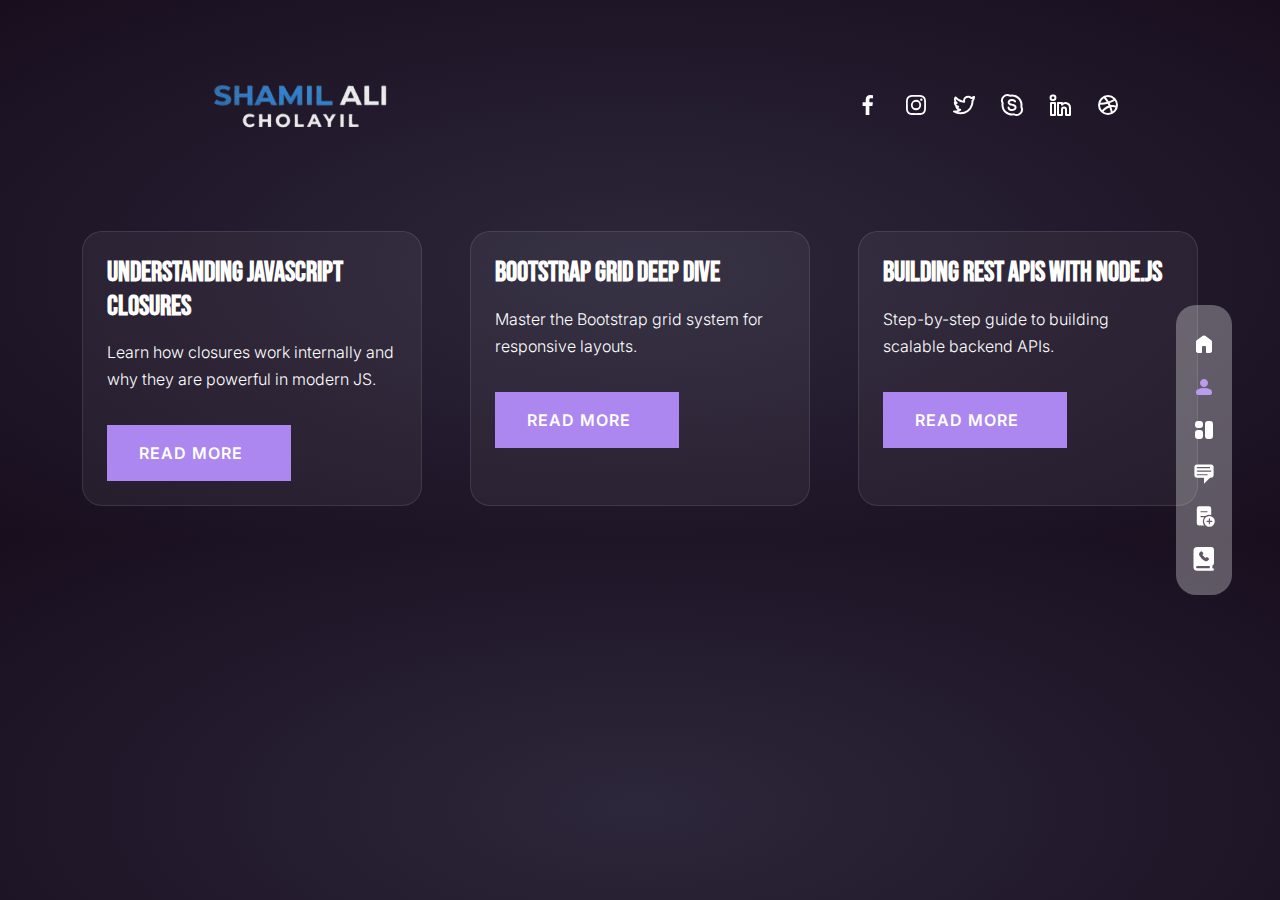
<file: blog.html>
<!DOCTYPE html>
<html lang="en">
<head>
    <meta charset="UTF-8">
    <title>Blog - Shamil</title>
    <meta name="viewport" content="width=device-width, initial-scale=1.0">

    <!-- Bootstrap -->
    <link href="https://cdn.jsdelivr.net/npm/bootstrap@5.3.0-alpha3/dist/css/bootstrap.min.css" rel="stylesheet">

    <!-- Main CSS -->
    <link rel="stylesheet" href="styles.css">

    <!-- Google Fonts -->
    <link href="https://fonts.googleapis.com/css2?family=Bebas+Neue&family=Inter:wght@300;400;600&display=swap" rel="stylesheet">
</head>

<body>
    <svg xmlns="http://www.w3.org/2000/svg" style="display: none;">
        <symbol id="page-add" viewBox="0 0 20 20">
            <path fill="currentColor"
                d="M4 4a2 2 0 0 1 2-2h8a2 2 0 0 1 2 2v5.207A5.5 5.5 0 0 0 14.5 9a5.5 5.5 0 0 0-3.163 1H7.5a.5.5 0 0 0 0 1h2.757a5.48 5.48 0 0 0-1.254 3.675A5.48 5.48 0 0 0 10.257 18H6a2 2 0 0 1-2-2zm8.5 2h-5a.5.5 0 0 0 0 1h5a.5.5 0 0 0 0-1m2 13a4.5 4.5 0 1 0 0-9a4.5 4.5 0 0 0 0 9m0-7a.5.5 0 0 1 .5.5V14h1.5a.5.5 0 0 1 0 1H15v1.5a.5.5 0 0 1-1 0V15h-1.5a.5.5 0 0 1 0-1H14v-1.5a.5.5 0 0 1 .5-.5" />
        </symbol>
        <symbol id="contact" viewBox="0 0 14 14">
            <path fill="currentColor" fill-rule="evenodd"
                d="M11.132.063H3.046A2.18 2.18 0 0 0 .869 2.18v9.574a2.177 2.177 0 0 0 2.177 2.175h9.037a.75.75 0 0 0 0-1.5h-.2V10.9a1.7 1.7 0 0 0 .95-1.527v-7.61A1.7 1.7 0 0 0 11.132.062ZM2.567 12.23a.677.677 0 0 1 .479-1.155h7.336v1.354H3.046a.68.68 0 0 1-.48-.199Zm6.01-3.906a1.7 1.7 0 0 1-1.053-.089a9.55 9.55 0 0 1-3.278-3.278A1.71 1.71 0 0 1 4.708 3l.246-.246a.533.533 0 0 1 .732-.096l.796.796a.533.533 0 0 1-.096.732a.533.533 0 0 0-.095.732L7.563 6.19a.533.533 0 0 0 .732-.095A.533.533 0 0 1 9.027 6l.796.795a.533.533 0 0 1-.096.732l-.246.247a1.7 1.7 0 0 1-.903.55Z"
                clip-rule="evenodd" />
        </symbol>
        <symbol id="testimonial" viewBox="0 0 20 20">
            <path fill="currentColor"
                d="M4 3h12c.55 0 1.02.2 1.41.59S18 4.45 18 5v7c0 .55-.2 1.02-.59 1.41S16.55 14 16 14h-1l-5 5v-5H4c-.55 0-1.02-.2-1.41-.59S2 12.55 2 12V5c0-.55.2-1.02.59-1.41S3.45 3 4 3m11 2H4v1h11zm1 3H4v1h12zm-3 3H4v1h9z" />
        </symbol>
        <symbol id="layout" viewBox="0 0 24 24">
            <path fill="currentColor"
                d="M8 3a3 3 0 0 1 3 3v1a3 3 0 0 1-3 3H6a3 3 0 0 1-3-3V6a3 3 0 0 1 3-3zm0 9a3 3 0 0 1 3 3v3a3 3 0 0 1-3 3H6a3 3 0 0 1-3-3v-3a3 3 0 0 1 3-3zm10-9a3 3 0 0 1 3 3v12a3 3 0 0 1-3 3h-2a3 3 0 0 1-3-3V6a3 3 0 0 1 3-3z" />
        </symbol>
        <symbol id="person" viewBox="0 0 24 24">
            <path fill="currentColor"
                d="M12 12q-1.65 0-2.825-1.175T8 8t1.175-2.825T12 4t2.825 1.175T16 8t-1.175 2.825T12 12m-8 6v-.8q0-.85.438-1.562T5.6 14.55q1.55-.775 3.15-1.162T12 13t3.25.388t3.15 1.162q.725.375 1.163 1.088T20 17.2v.8q0 .825-.587 1.413T18 20H6q-.825 0-1.412-.587T4 18" />
        </symbol>
        <symbol id="home" viewBox="0 0 24 24">
            <path fill="currentColor"
                d="M4 19v-9q0-.475.213-.9t.587-.7l6-4.5q.525-.4 1.2-.4t1.2.4l6 4.5q.375.275.588.7T20 10v9q0 .825-.588 1.413T18 21h-3q-.425 0-.712-.288T14 20v-5q0-.425-.288-.712T13 14h-2q-.425 0-.712.288T10 15v5q0 .425-.288.713T9 21H6q-.825 0-1.412-.587T4 19" />
        </symbol>
        <symbol id="quote-left" viewBox="0 0 24 24">
            <path fill="currentColor"
                d="M3.691 6.292C5.094 4.771 7.217 4 10 4h1v2.819l-.804.161c-1.37.274-2.323.813-2.833 1.604A2.9 2.9 0 0 0 6.925 10H10a1 1 0 0 1 1 1v7c0 1.103-.897 2-2 2H3a1 1 0 0 1-1-1v-5l.003-2.919c-.009-.111-.199-2.741 1.688-4.789M20 20h-6a1 1 0 0 1-1-1v-5l.003-2.919c-.009-.111-.199-2.741 1.688-4.789C16.094 4.771 18.217 4 21 4h1v2.819l-.804.161c-1.37.274-2.323.813-2.833 1.604A2.9 2.9 0 0 0 17.925 10H21a1 1 0 0 1 1 1v7c0 1.103-.897 2-2 2" />
        </symbol>
        <symbol id="arrow-right" viewBox="0 0 24 24">
            <path fill="none" stroke="currentColor" stroke-linecap="round" stroke-linejoin="round" stroke-width="2.5"
                d="M13.5 4.5L21 12m0 0l-7.5 7.5M21 12H3" />
        </symbol>
        <symbol id="arrow-left" viewBox="0 0 24 24">
            <path fill="none" stroke="currentColor" stroke-linecap="round" stroke-linejoin="round" stroke-width="1.5"
                d="M10.5 19.5L3 12m0 0l7.5-7.5M3 12h18" />
        </symbol>
        <symbol id="facebook" viewBox="0 0 24 24">
            <path fill="currentColor"
                d="M15.12 5.32H17V2.14A26 26 0 0 0 14.26 2c-2.72 0-4.58 1.66-4.58 4.7v2.62H6.61v3.56h3.07V22h3.68v-9.12h3.06l.46-3.56h-3.52V7.05c0-1.05.28-1.73 1.76-1.73" />
        </symbol>
        <symbol id="instagram" viewBox="0 0 24 24">
            <path fill="currentColor"
                d="M17.34 5.46a1.2 1.2 0 1 0 1.2 1.2a1.2 1.2 0 0 0-1.2-1.2m4.6 2.42a7.6 7.6 0 0 0-.46-2.43a4.9 4.9 0 0 0-1.16-1.77a4.7 4.7 0 0 0-1.77-1.15a7.3 7.3 0 0 0-2.43-.47C15.06 2 14.72 2 12 2s-3.06 0-4.12.06a7.3 7.3 0 0 0-2.43.47a4.8 4.8 0 0 0-1.77 1.15a4.7 4.7 0 0 0-1.15 1.77a7.3 7.3 0 0 0-.47 2.43C2 8.94 2 9.28 2 12s0 3.06.06 4.12a7.3 7.3 0 0 0 .47 2.43a4.7 4.7 0 0 0 1.15 1.77a4.8 4.8 0 0 0 1.77 1.15a7.3 7.3 0 0 0 2.43.47C8.94 22 9.28 22 12 22s3.06 0 4.12-.06a7.3 7.3 0 0 0 2.43-.47a4.7 4.7 0 0 0 1.77-1.15a4.85 4.85 0 0 0 1.16-1.77a7.6 7.6 0 0 0 .46-2.43c0-1.06.06-1.4.06-4.12s0-3.06-.06-4.12M20.14 16a5.6 5.6 0 0 1-.34 1.86a3.06 3.06 0 0 1-.75 1.15a3.2 3.2 0 0 1-1.15.75a5.6 5.6 0 0 1-1.86.34c-1 .05-1.37.06-4 .06s-3 0-4-.06a5.7 5.7 0 0 1-1.94-.3a3.3 3.3 0 0 1-1.1-.75a3 3 0 0 1-.74-1.15a5.5 5.5 0 0 1-.4-1.9c0-1-.06-1.37-.06-4s0-3 .06-4a5.5 5.5 0 0 1 .35-1.9A3 3 0 0 1 5 5a3.1 3.1 0 0 1 1.1-.8A5.7 5.7 0 0 1 8 3.86c1 0 1.37-.06 4-.06s3 0 4 .06a5.6 5.6 0 0 1 1.86.34a3.06 3.06 0 0 1 1.19.8a3.1 3.1 0 0 1 .75 1.1a5.6 5.6 0 0 1 .34 1.9c.05 1 .06 1.37.06 4s-.01 3-.06 4M12 6.87A5.13 5.13 0 1 0 17.14 12A5.12 5.12 0 0 0 12 6.87m0 8.46A3.33 3.33 0 1 1 15.33 12A3.33 3.33 0 0 1 12 15.33" />
        </symbol>
        <symbol id="twitter" viewBox="0 0 24 24">
            <path fill="currentColor"
                d="M22.991 3.95a1 1 0 0 0-1.51-.86a7.5 7.5 0 0 1-1.874.794a5.15 5.15 0 0 0-3.374-1.242a5.23 5.23 0 0 0-5.223 5.063a11.03 11.03 0 0 1-6.814-3.924a1.01 1.01 0 0 0-.857-.365a1 1 0 0 0-.785.5a5.28 5.28 0 0 0-.242 4.769l-.002.001a1.04 1.04 0 0 0-.496.89a3 3 0 0 0 .027.439a5.2 5.2 0 0 0 1.568 3.312a1 1 0 0 0-.066.77a5.2 5.2 0 0 0 2.362 2.922a7.5 7.5 0 0 1-3.59.448A1 1 0 0 0 1.45 19.3a12.94 12.94 0 0 0 7.01 2.061a12.79 12.79 0 0 0 12.465-9.363a12.8 12.8 0 0 0 .535-3.646l-.001-.2a5.77 5.77 0 0 0 1.532-4.202m-3.306 3.212a1 1 0 0 0-.234.702c.01.165.009.331.009.488a10.8 10.8 0 0 1-.454 3.08a10.685 10.685 0 0 1-10.546 7.93a11 11 0 0 1-2.55-.301a9.5 9.5 0 0 0 2.942-1.564a1 1 0 0 0-.602-1.786a3.2 3.2 0 0 1-2.214-.935q.224-.042.445-.105a1 1 0 0 0-.08-1.943a3.2 3.2 0 0 1-2.25-1.726a5 5 0 0 0 .545.046a1.02 1.02 0 0 0 .984-.696a1 1 0 0 0-.4-1.137a3.2 3.2 0 0 1-1.425-2.673q0-.1.006-.198a13 13 0 0 0 8.21 3.48a1.02 1.02 0 0 0 .817-.36a1 1 0 0 0 .206-.867a3.2 3.2 0 0 1-.087-.729a3.23 3.23 0 0 1 3.226-3.226a3.18 3.18 0 0 1 2.345 1.02a.99.99 0 0 0 .921.298a9 9 0 0 0 1.212-.322a6.7 6.7 0 0 1-1.026 1.524" />
        </symbol>
        <symbol id="skype" viewBox="0 0 24 24">
            <path fill="currentColor"
                d="M15.14 11.813a5 5 0 0 0-1.292-.593c-.28-.085-.59-.168-.91-.247c-.28-.078-.612-.158-1.022-.248a9.3 9.3 0 0 1-1.436-.424a1.5 1.5 0 0 1-.616-.447a.84.84 0 0 1-.16-.566a.97.97 0 0 1 .205-.597a1.6 1.6 0 0 1 .7-.475A4 4 0 0 1 12.031 8a3.8 3.8 0 0 1 1.106.146a2.1 2.1 0 0 1 .663.322a1.2 1.2 0 0 1 .325.343a1 1 0 1 0 1.761-.948a3.15 3.15 0 0 0-.837-.958a4 4 0 0 0-1.319-.669A5.8 5.8 0 0 0 12.032 6a6 6 0 0 0-2.145.35A3.55 3.55 0 0 0 8.31 7.492a2.98 2.98 0 0 0-.604 1.797a2.84 2.84 0 0 0 .58 1.792a3.5 3.5 0 0 0 1.438 1.072a11 11 0 0 0 1.307.408c.008.003.014.01.022.012c.192.058.498.135.94.23c.173.038.335.079.497.12c.016.004.039.009.054.014l.018.002c.248.064.487.129.706.196a3 3 0 0 1 .763.344a1.1 1.1 0 0 1 .363.368a1.2 1.2 0 0 1 .118.585a1.15 1.15 0 0 1-.214.732a1.76 1.76 0 0 1-.802.585a3.8 3.8 0 0 1-1.487.252a3.7 3.7 0 0 1-1.703-.344a1.76 1.76 0 0 1-.616-.547a1 1 0 0 1-.202-.503a1 1 0 0 0-2 0a2.94 2.94 0 0 0 .556 1.64a3.8 3.8 0 0 0 1.342 1.187a5.6 5.6 0 0 0 2.623.567a5.7 5.7 0 0 0 2.254-.405a3.7 3.7 0 0 0 1.665-1.273a3.15 3.15 0 0 0 .584-1.926a3.1 3.1 0 0 0-.375-1.53a3.2 3.2 0 0 0-.997-1.053m7.221 1.878A10.49 10.49 0 0 0 10.31 1.64a6.499 6.499 0 0 0-8.67 8.67a10.49 10.49 0 0 0 12.05 12.05a6.499 6.499 0 0 0 8.67-8.67M16.5 21a4.5 4.5 0 0 1-2.17-.558a1 1 0 0 0-.677-.106A8.492 8.492 0 0 1 3.5 12a8.6 8.6 0 0 1 .164-1.654a1 1 0 0 0-.106-.677A4.5 4.5 0 0 1 9.67 3.558a1 1 0 0 0 .678.106A8.492 8.492 0 0 1 20.5 12a8.6 8.6 0 0 1-.164 1.654a1 1 0 0 0 .106.677A4.5 4.5 0 0 1 16.5 21" />
        </symbol>
        <symbol id="linkedin" viewBox="0 0 24 24">
            <path fill="currentColor"
                d="M17.5 8.999a5.4 5.4 0 0 0-2.565.645A1 1 0 0 0 14 8.999h-4a1 1 0 0 0-1 1v12a1 1 0 0 0 1 1h4a1 1 0 0 0 1-1v-5.5a1 1 0 1 1 2 0v5.5a1 1 0 0 0 1 1h4a1 1 0 0 0 1-1v-7.5a5.507 5.507 0 0 0-5.5-5.5m3.5 12h-2v-4.5a3 3 0 1 0-6 0v4.5h-2v-10h2v.703a1 1 0 0 0 1.781.625A3.483 3.483 0 0 1 21 14.5Zm-14-12H3a1 1 0 0 0-1 1v12a1 1 0 0 0 1 1h4a1 1 0 0 0 1-1v-12a1 1 0 0 0-1-1m-1 12H4v-10h2ZM5.015 1.542a3.233 3.233 0 1 0-.057 6.457h.028a3.233 3.233 0 1 0 .029-6.457m-.029 4.457h-.028a1.222 1.222 0 0 1-1.37-1.228c0-.747.56-1.229 1.427-1.229A1.234 1.234 0 0 1 6.41 4.771c0 .746-.56 1.228-1.425 1.228" />
        </symbol>
        <symbol id="dribbble" viewBox="0 0 24 24">
            <path fill="currentColor"
                d="M12 2a10 10 0 1 0 10 10A10 10 0 0 0 12 2m0 2a7.94 7.94 0 0 1 5.51 2.22a25 25 0 0 1-4.83 2.18a29 29 0 0 0-2.87-4.09A8 8 0 0 1 12 4M7.89 5.15A27 27 0 0 1 10.7 9a25 25 0 0 1-6 .74h-.36a8 8 0 0 1 3.55-4.59M6 17.31A7.9 7.9 0 0 1 4 12v-.29h.68a26.7 26.7 0 0 0 7-1c.32.61.62 1.24.91 1.89a14.3 14.3 0 0 0-4.29 2.41l-.3.24a21 21 0 0 0-2 2.06M12 20a7.9 7.9 0 0 1-4.47-1.37a18 18 0 0 1 1.56-1.58l.32-.27a12.6 12.6 0 0 1 4-2.27a32 32 0 0 1 1.4 5A8.1 8.1 0 0 1 12 20m4.63-1.49a35 35 0 0 0-1.28-4.46h.34a.25.25 0 0 1 .12 0h.69a9.4 9.4 0 0 1 3.09.53a7.94 7.94 0 0 1-2.96 3.93M16.5 12h-.62a1.6 1.6 0 0 0-.39 0a7 7 0 0 0-.81.1h-.1c-.29-.67-.59-1.32-.92-2a26.6 26.6 0 0 0 5.13-2.4A8 8 0 0 1 20 12v.51a11.5 11.5 0 0 0-3.5-.51" />
        </symbol>
        <symbol id="search" xmlns="http://www.w3.org/2000/svg" viewBox="0 0 32 32">
            <path fill="currentColor"
                d="M19 3C13.488 3 9 7.488 9 13c0 2.395.84 4.59 2.25 6.313L3.281 27.28l1.439 1.44l7.968-7.969A9.922 9.922 0 0 0 19 23c5.512 0 10-4.488 10-10S24.512 3 19 3zm0 2c4.43 0 8 3.57 8 8s-3.57 8-8 8s-8-3.57-8-8s3.57-8 8-8z" />
        </symbol>
        <symbol xmlns="http://www.w3.org/2000/svg" id="close" viewBox="0 0 16 16">
            <path
                d="M2.146 2.854a.5.5 0 1 1 .708-.708L8 7.293l5.146-5.147a.5.5 0 0 1 .708.708L8.707 8l5.147 5.146a.5.5 0 0 1-.708.708L8 8.707l-5.146 5.147a.5.5 0 0 1-.708-.708L7.293 8 2.146 2.854Z" />
        </symbol>
    </svg>

<!-- ===== NAVBAR (Same as your index) ===== -->
<nav id="header-nav" class="navbar navbar-expand-lg py-4 z-1" data-bs-theme="dark">
        <div class="container-fluid padding-side">
            <a class="navbar-brand" href="index.html"><img src="images/logo.png" alt="logo"></a>

            <button class="navbar-toggler shadow-none" type="button" data-bs-toggle="offcanvas"
                data-bs-target="#offcanvasNavbar" aria-controls="offcanvasNavbar">
                <span class="navbar-toggler-icon"></span>
            </button>
            <div class="offcanvas offcanvas-end" tabindex="-1" id="offcanvasNavbar"
                aria-labelledby="offcanvasNavbarLabel">
                <div class="offcanvas-header">
                    <!-- <h5 class="offcanvas-title" id="offcanvasNavbarLabel">Menu</h5> -->
                    <button type="button" class="btn-close text-reset shadow-none" data-bs-dismiss="offcanvas"
                        aria-label="Close"></button>
                </div>
                <div class="offcanvas-body justify-content-end">
                    <div class="d-lg-none">
                        <img src="images/banner-img.png" alt="img" class="img-fluid">
                        <div class="text-center">
                            <a href="contact.html" class="btn button  text-white mt-4 position-relative pe-5"
                                data-aos="fade-up" data-aos-duration="1600">
                                <span> Hire Me </span>
                                <div class="position-absolute top-50 end-0 translate-middle-y me-3">
                                    <svg class="arrow-right text-white p-1" width="28" height="28">
                                        <use xlink:href="#arrow-right"></use>
                                    </svg>
                                </div>
                            </a>
                        </div>
                    </div>
                    <ul class="d-flex list-unstyled justify-content-center mt-4">
                        <li>
                            <a class="nav-link" href="#" target="_blank">
                                <svg class="social-icon" width="24" height="24">
                                    <use xlink:href="#facebook"></use>
                                </svg>
                            </a>
                        </li>
                        <li>
                            <a class="nav-link ms-4" href="https://www.instagram.com/_101cd0_/" target="_blank">
                                <svg class="social-icon" width="24" height="24">
                                    <use xlink:href="#instagram"></use>
                                </svg>
                            </a>
                        </li>
                        <li>
                            <a class="nav-link ms-4" href="#" target="_blank">
                                <svg class="social-icon" width="24" height="24">
                                    <use xlink:href="#twitter"></use>
                                </svg>
                            </a>
                        </li>
                        <li>
                            <a class="nav-link ms-4" href="#">
                                <svg class="social-icon" width="24" height="24">
                                    <use xlink:href="#skype"></use>
                                </svg>
                            </a>
                        </li>
                        <li>
                            <a class="nav-link ms-4" href="www.linkedin.com/in/shamil-ali-cholayil-3690513a9" target="_blank">
                                <svg class="social-icon" width="24" height="24">
                                    <use xlink:href="#linkedin"></use>
                                </svg>
                            </a>
                        </li>
                        <li>
                            <a class="nav-link ms-4" href="#" target="_blank">
                                <svg class="social-icon" width="24" height="24">
                                    <use xlink:href="#dribbble"></use>
                                </svg>
                            </a>
                    </ul>
                </div>
            </div>
        </div>
    </nav>

<!-- ===== BLOG CARDS ===== -->
<section class="padding-small">
    <div class="container">
        <div class="row g-5">

            <!-- Blog Card 1 -->
            <div class="col-lg-4">
                <div class="blog-card p-4 h-100">
                    <h3>Understanding JavaScript Closures</h3>
                    <p class="mt-3">
                        Learn how closures work internally and why they are powerful in modern JS.
                    </p>
                    <a href="#" class="btn button text-white mt-3 position-relative pe-5">
                        <span> Read More </span>
                    </a>
                </div>
            </div>

            <!-- Blog Card 2 -->
            <div class="col-lg-4">
                <div class="blog-card p-4 h-100">
                    <h3>Bootstrap Grid Deep Dive</h3>
                    <p class="mt-3">
                        Master the Bootstrap grid system for responsive layouts.
                    </p>
                    <a href="#" class="btn button text-white mt-3 position-relative pe-5">
                        <span> Read More </span>
                    </a>
                </div>
            </div>

            <!-- Blog Card 3 -->
            <div class="col-lg-4">
                <div class="blog-card p-4 h-100">
                    <h3>Building REST APIs with Node.js</h3>
                    <p class="mt-3">
                        Step-by-step guide to building scalable backend APIs.
                    </p>
                    <a href="#" class="btn button text-white mt-3 position-relative pe-5">
                        <span> Read More </span>
                    </a>
                </div>
            </div>

        </div>
    </div>
</section>

<!-- ===== PAGINATION ===== -->
<nav id="side-nav" class="navbar-side p-3 p-lg-3 me-lg-5 text-center" data-bs-theme="dark">
        <ul class="navbar-nav">
            <li class="nav-item">
                <a class="nav-link " aria-current="page" href="index.html">
                    <svg width="24" height="24">
                        <use xlink:href="#home"></use>
                    </svg>
                </a>
            </li>
            <li class="nav-item">
                <a class="nav-link active" href="about.html">
                    <svg width="24" height="24">
                        <use xlink:href="#person"></use>
                    </svg>
                </a>
            </li>
            <li class="nav-item">
                <a class="nav-link" href="portfolio.html">
                    <svg width="24" height="24">
                        <use xlink:href="#layout"></use>
                    </svg>
                </a>
            </li>
            <li class="nav-item">
                <a class="nav-link" href="reviews.html">
                    <svg width="24" height="24">
                        <use xlink:href="#testimonial"></use>
                    </svg>
                </a>
            </li>
            <li class="dropdown">
                <a class="nav-link" data-bs-toggle="dropdown" href="blog.html" role="button"
                    aria-expanded="false">
                    <svg width="24" height="24">
                        <use xlink:href="#page-add"></use>
                    </svg>
                </a>
            </li>
            <li class="nav-item">
                <a class="nav-link" href="contact.html">
                    <svg width="24" height="24">
                        <use xlink:href="#contact"></use>
                    </svg>
                </a>
            </li>
        </ul>
    </nav>

<!-- Bootstrap JS -->
<script src="https://cdn.jsdelivr.net/npm/bootstrap@5.3.0-alpha3/dist/js/bootstrap.bundle.min.js"></script>

</body>
</html>
</file>
<file: styles.css>
/*--------------------------------------------------------------
This is main CSS file that contains custom style rules used in this template
--------------------------------------------------------------*/

/*------------------------------------*\
    Table of contents
\*------------------------------------*/


/** Base Styles
--------------------------------------------------------------*/
:root {
  --primary-color: #B99CEE;
  --secondary-color: ;
  --dark-color: #2D2D2D;
  --white-color: #FFFFFF;
  --grey-color: #777777;
  --body-text-color: #333333;
  --light-text-color: #929292;
  --link-color: #B7C177;
  --background-color: #FAFAFA;

  /* bootstrap color-scheme */
  --bs-dark-rgb: 80, 80, 80;
  --bs-gray-100: #EAE5DD;
  --bs-gray-300: #DCDCDC;
  --bs-body-color-rgb: 53, 53, 53;
  --bs-primary-rgb: 185, 156, 238;
  --bs-secondary-rgb: 249, 246, 243;
}

/* Fonts */
:root {
  --heading-font: "Bebas Neue", serif;
  --body-font: "Inter", serif;
}

/*  General Styles
        /*----------------------------------------------*/
*,
*::before,
*::after {
  -webkit-box-sizing: border-box;
  -moz-box-sizing: border-box;
  box-sizing: border-box;
}

html {
  box-sizing: border-box;
}

/** Typography
    --------------------------------------------------------------*/

body {
  margin: 0;
  padding: 0;
  overflow-x: hidden;
  font-family: var(--body-font);
  font-weight: 300;
  font-size: 16px;
  line-height: 1.688rem;
  background-image: radial-gradient(#2d273b, #180e1e);
  color: var(--white-color);
}

h1,
.h1,
h2,
.h2,
h3,
.h3,
h4,
.h4,
h5,
.h5,
h6,
.h6 {
  font-family: var(--heading-font);
  font-weight: 600;
  color: var(--white-color);
  text-transform: capitalize;
}

h1,
.h1,
.display-1{
  font-size: 6rem;
}

a {
  color: var(--white-color);
  text-decoration: none;
  cursor: pointer;
  transition: all 0.3s ease-out;
}

a:hover {
  text-decoration: none;
}

.letter-space {
  letter-spacing: 5px;
}


/* Section Padding --------------------------------------------------------------*/

.padding-small {
  padding-top: 2em;
  padding-bottom: 2em;
}

.padding-medium {
  padding-top: 10rem;
  padding-bottom: 10rem;
}

.padding-large {
  padding-top: 12rem;
  padding-bottom: 13rem;
}

.padding-side {
  padding-right: 10rem;
  padding-left: 10rem;
}

@media only screen and (max-width: 1200px) {
  .padding-small {
    padding-top: 5em;
    padding-bottom: 5em;
  }

  .padding-medium {
    padding-top: 6rem;
    padding-bottom: 6rem;
  }

  .padding-large {
    padding-top: 0rem;
    padding-bottom: 10rem;
  }

  .padding-side {
    padding-right: 1rem;
    padding-left: 1rem;
  }
}

/* Section Margin --------------------------------------------------------------*/

.margin-small {
  margin-top: 2em;
  margin-bottom: 2em;
}

.margin-medium {
  margin-top: 8rem;
  margin-bottom: 8rem;
}

.margin-large {
  margin-top: 15rem;
  margin-bottom: 15rem;
}

/* svg override
    --------------------------------------------------------------*/
svg.social-icon {
  color: #fff;
}

svg.social-icon:hover {
  color: var(--primary-color);
}


/* bootstrap button override
    --------------------------------------------------------------*/
.btn {
  --bs-btn-padding-x: 2rem;
  --bs-btn-padding-y: 1rem;
  --bs-btn-font-size: 1rem;
  --bs-btn-font-weight: 600;
  border-radius: 0;
  letter-spacing: 1px;
  text-transform: uppercase;
  transition: all 0.5s;
}

.btn svg.arrow-right {
  transition: all 0.5s;
  transition: all 300ms cubic-bezier(0.4, 0, 0.2, 1);
  color: #fff;
}

.btn:hover svg.arrow-right {
  transform: rotate(360deg);
  color: var(--dark-color);
}

/* button effect */
.button {
  position: relative;
  -webkit-appearance: none;
  -moz-appearance: none;
  appearance: none;
  background: #ac87f0;
  border: none;
  color: white;
  cursor: pointer;
  outline: none;
  overflow: hidden;
  text-decoration: none;
  display: inline-block;
  text-align: center;
}

.button:hover {
  color: white;
  background: #ac87f0;
}

.button span {
  position: relative;
  pointer-events: none;
}

.button::before {
  --size: 0;
  content: '';
  position: absolute;
  left: var(--x);
  top: var(--y);
  width: var(--size);
  height: var(--size);
  background: radial-gradient(circle closest-side, #9648e4, transparent);
  -webkit-transform: translate(-50%, -50%);
  transform: translate(-50%, -50%);
  transition: width .2s ease, height .2s ease;
}

.button:hover::before {
  --size: 400px;
}


/* bootstrap Dropdown override
        --------------------------------------------------------------*/
.dropdown-item.active,
.dropdown-item:active {
  --bs-dropdown-link-active-color: var(--white-color);
  --bs-dropdown-link-active-bg: var(--light-text-color);
}


/* bootstrap Pagination override
        --------------------------------------------------------------*/
.pagination {
  --bs-pagination-bg: transparent;
  --bs-pagination-border-color: rgba(255, 255, 255, 0.25);
  --bs-pagination-color: #fff;
  --bs-pagination-hover-color: var(--primary-color);
  --bs-pagination-hover-bg: transparent;
  --bs-pagination-hover-border-color: var(--primary-color);
  --bs-pagination-focus-color: #fff;
  --bs-pagination-focus-bg: transparent;
  --bs-pagination-focus-box-shadow: none;
  --bs-pagination-active-bg: transparent;
  --bs-pagination-active-border-color: var(--primary-color);
}


/* bootstrap accordion override
        --------------------------------------------------------------*/
.accordion-button:not(.collapsed) {
  color: var(--body-text-color);
  background-color: transparent;
  box-shadow: none;
}

.accordion {
  font-weight: 400;
  --bs-accordion-color: var(--white-color);
  --bs-accordion-bg: none;
  --bs-accordion-btn-color: var(--body-text-color);
}

.accordion-item {
  border: solid rgba(255, 255, 255, 0.226) 1px;
}

.accordion-button:not(.collapsed)::after {
  background-image: url("data:image/svg+xml,%3Csvg xmlns='http://www.w3.org/2000/svg' viewBox='0 0 24 24'%3E%3Cpath fill='%23fff' d='M12 14.975q-.2 0-.375-.062T11.3 14.7l-4.6-4.6q-.275-.275-.275-.7t.275-.7t.7-.275t.7.275l3.9 3.9l3.9-3.9q.275-.275.7-.275t.7.275t.275.7t-.275.7l-4.6 4.6q-.15.15-.325.213t-.375.062'/%3E%3C/svg%3E");
  ;
}

.accordion-button::after {
  background-image: url("data:image/svg+xml,%3Csvg xmlns='http://www.w3.org/2000/svg' viewBox='0 0 24 24'%3E%3Cpath fill='%23fff' d='M12 14.975q-.2 0-.375-.062T11.3 14.7l-4.6-4.6q-.275-.275-.275-.7t.275-.7t.7-.275t.7.275l3.9 3.9l3.9-3.9q.275-.275.7-.275t.7.275t.275.7t-.275.7l-4.6 4.6q-.15.15-.325.213t-.375.062'/%3E%3C/svg%3E");
  ;
}

.accordion-button:focus {
  z-index: 3;
  border-color: none;
  box-shadow: none;
}


/* bootstrap form override
--------------------------------------------------------------*/
.form-control:focus {
  box-shadow: none;
}

/* swiper style override
        --------------------------------------------------------------*/
.swiper-pagination-bullet.swiper-pagination-bullet-active {
  background: var(--primary-color);
  opacity: 1;
}

.swiper-pagination-bullet {
  width: 15px;
  height: 15px;
  background: rgb(185 156 238 / 19%);
  opacity: 1;
}


/* chocolat */
.chocolat-wrapper {
  transition: opacity 0.4s ease, visibility 0s 0.4s ease;
  width: 100%;
  height: 100%;
  position: fixed;
  opacity: 0;
  left: 0;
  top: 0;
  z-index: 9999;
  color: #fff;
  visibility: hidden;
}


/* preloader */
.preloader {
  position: fixed;
  width: 100%;
  height: 100%;
  background-image: linear-gradient(#D9D3FB, #B794BF);
  background-repeat: no-repeat;
  background-position: center;
  background-size: cover;
  z-index: 9999;
  display: flex;
  align-items: center;
  justify-content: center;
  transition: transform 0.8s ease-in-out;
}

.preloader.loaded {
  transform: translateY(-100%);
}

.loader {
  width: 150px;
  aspect-ratio: 1;
  clip-path: polygon(50% 0%, 100% 50%, 50% 100%, 0% 50%);
  position: relative;
  animation: l19 2s infinite linear;
  overflow: hidden;
}

.loader:before {
  content: "";
  position: absolute;
  inset: -150% -150%;
  background: repeating-conic-gradient(from 30deg, #5743CB 0 60deg, #ca82dc 0 120deg, #8374d7 0 180deg);
  animation: inherit;
  animation-direction: reverse;
}

@keyframes l19 {
  100% {
    transform: rotate(360deg)
  }
}



/* ----------------------------------------------
Section Styles
----------------------------------------------*/


/*---- navigation section style start ----*/
nav.navbar {
  text-transform: capitalize;
  font-size: 18px;
  font-weight: 400;
}

.navbar-nav .nav-link {
  color: var(--white-color);
}

.navbar-nav .nav-link.active,
.navbar-nav .nav-link.show {
  color: var(--primary-color);
}

a.nav-link:focus,
a.nav-link:hover {
  color: var(--primary-color);
}

@media only screen and (min-width: 991px) {
  nav.navbar-side {
    position: fixed;
    top: 50%;
    right: 0;
    transform: translateY(-50%);
    background: rgb(255 255 255 / 30%);
    border-radius: 20px;
  }
}

@media only screen and (max-width: 991px) {
  nav.navbar-side {
    background: #5b5377;
    position: fixed;
    bottom: 0;
    right: 0;
    width: 100%;
    z-index: 1000;
    margin: 0px;
    border-radius: 0px;
    display: flex;
    padding: 0px;
    justify-content: space-evenly;
  }

  .navbar-nav {
    flex-direction: row;
    width: 100%;
    z-index: 1000;
    margin: 0px;
    border-radius: 0px;
    display: flex;
    justify-content: space-evenly;
  }
}


/*---- about style start ----*/
.nav-pills .nav-link.active,
.nav-pills .show>.nav-link {
  color: var(--white-color);
  background-color: var(--primary-color);
}

.nav-pills .nav-link,
.nav-pills .show>.nav-link {
  color: var(--white-color);
  background-color: rgb(185 156 238 / 19%);
}


/*---- portfolio style start ----*/

/* Image zoom effect on hover */
.image-zoom {
  overflow: hidden;
}

.image-zoom img {
  transition: transform 0.3s ease-out;
}

.image-zoom:hover img {
  transform: scale(1.1);
}


/*---- portfolio-masonry page style start ----*/
button.filter-button {
  border: 1px solid var(--primary-color);
  background-color: transparent;
  color: var(--white-color);
  border-radius: 30px;
  transition: all 0.5s;
}

button.filter-button.active {
  background-color: var(--primary-color);
  color: var(--white-color);
}

button.filter-button:hover {
  background-color: var(--primary-color);
  color: var(--white-color);
}

.blog-card {
  background: rgba(255, 255, 255, 0.05);
  border: 1px solid rgba(255,255,255,0.1);
  border-radius: 20px;
  transition: all 0.4s ease;
}

.blog-card:hover {
  transform: translateY(-10px);
  border-color: var(--primary-color);
}
</file>
